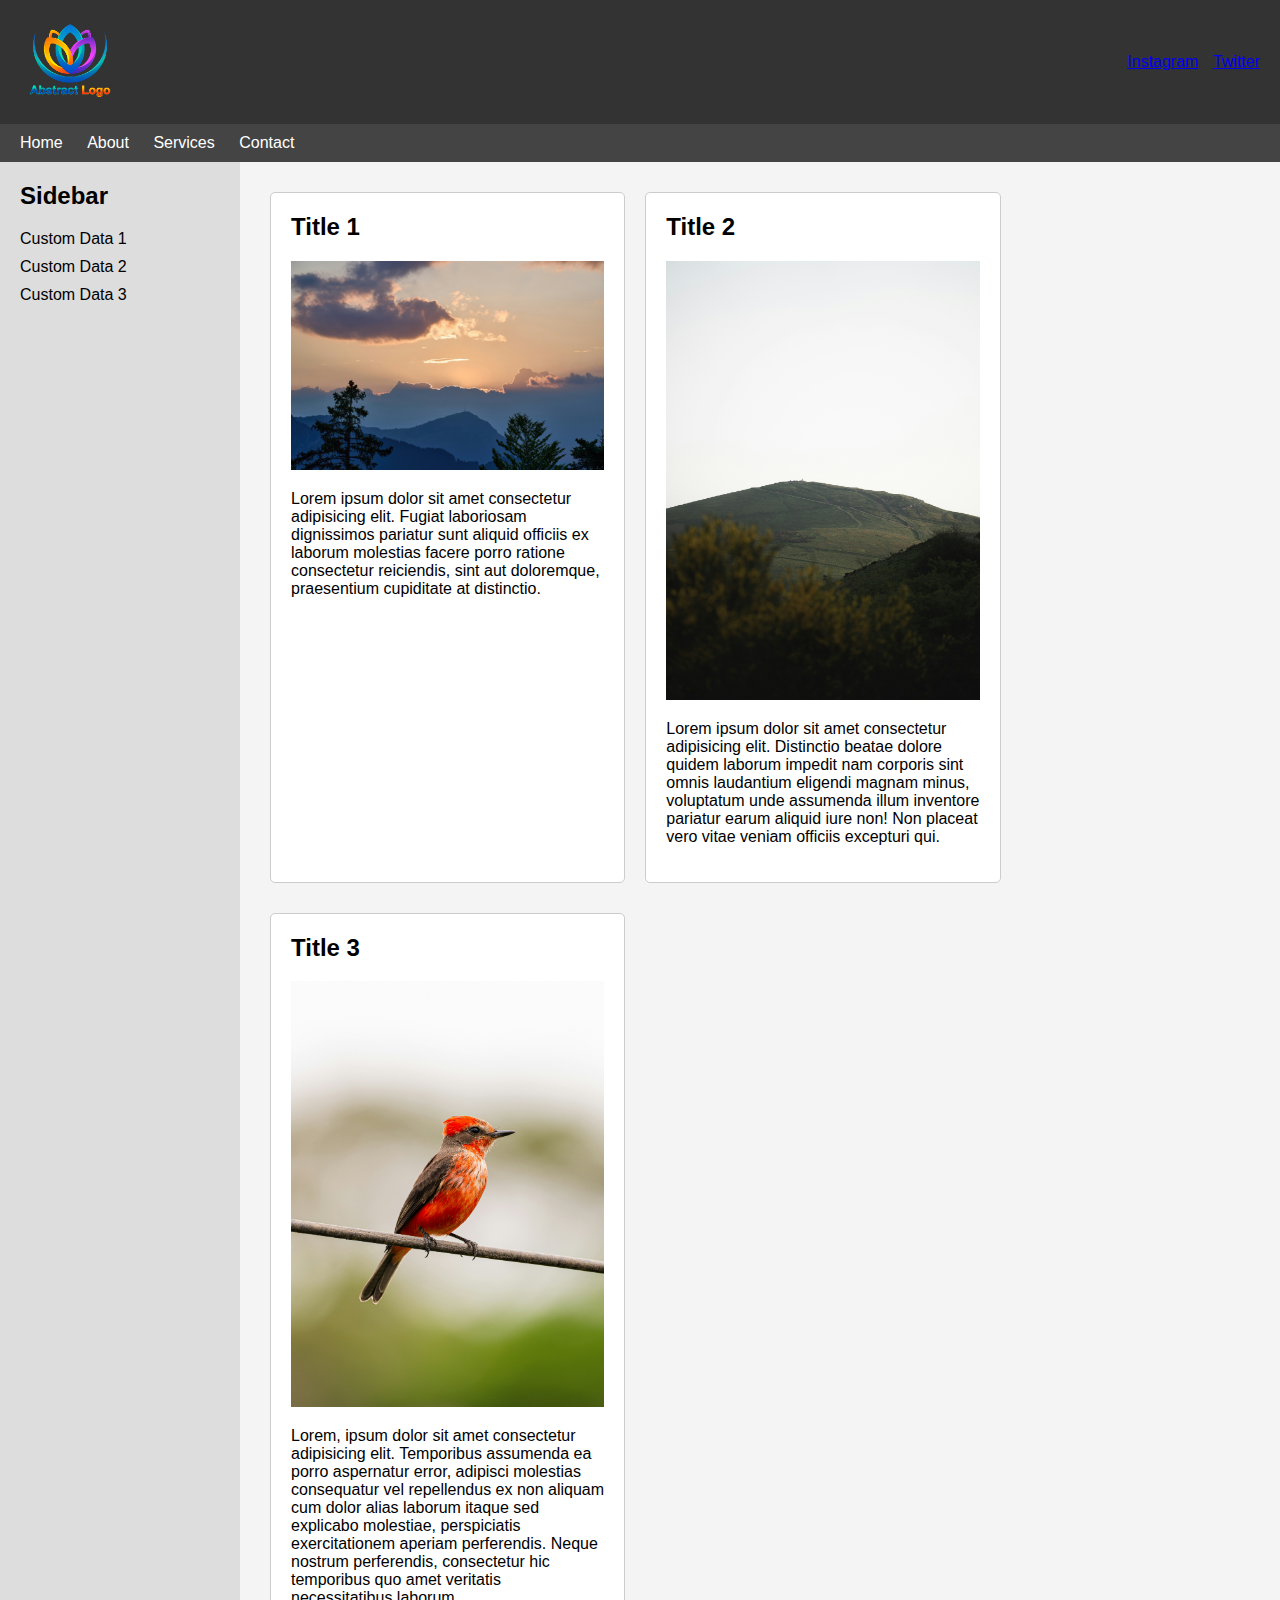
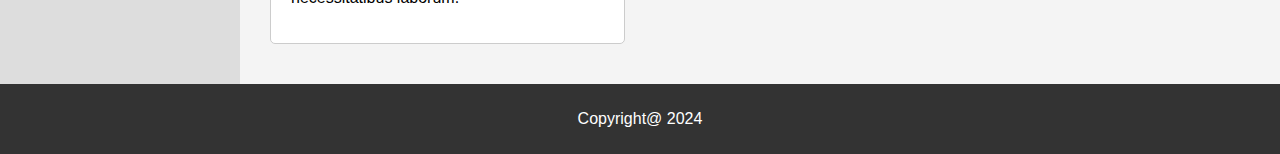
<file: HTML and CSS Assignment/index.html>
<!DOCTYPE html>
<html lang="en">
<head>
    <meta charset="UTF-8">
    <meta name="viewport" content="width=device-width, initial-scale=1.0">
    <title>Sample Webpage</title>
    <link rel="stylesheet" href="style.css">
</head>
<body>
    <header>
        <div class="logo">
            <img src="/HTML and CSS Assignment/assets/logo.png" alt="Logo">
        </div>
        <div class="social-links">
            <a href="https://www.flaticon.com/free-icons/instagram" title="instagram icons">Instagram</a>
            <a href="https://www.flaticon.com/free-icons/tweet" title="tweet icons">Twitter</a>
        </div>
    </header>
    <nav>
        <ul>
            <li><a href="#home">Home</a></li>
            <li><a href="#about">About</a></li>
            <li><a href="#services">Services</a></li>
            <li><a href="#contact">Contact</a></li>
        </ul>
    </nav>
    <div class="container">
        <aside>
            <h2>Sidebar</h2>
            <ul>
                <li>Custom Data 1</li>
                <li>Custom Data 2</li>
                <li>Custom Data 3</li>
            </ul>
        </aside>
        <main>
            <div class="box">
                <h2>Title 1</h2>
                <img src="/HTML and CSS Assignment/assets/Image1.jpg" alt="Image 1">
                <p>Lorem ipsum dolor sit amet consectetur adipisicing elit. Fugiat laboriosam dignissimos pariatur sunt aliquid officiis ex laborum molestias facere porro ratione consectetur reiciendis, sint aut doloremque, praesentium cupiditate at distinctio.</p>
            </div>
            <div class="box">
                <h2>Title 2</h2>
                <img src="/HTML and CSS Assignment/assets/Image2.jpg" alt="Image 2">
                <p>Lorem ipsum dolor sit amet consectetur adipisicing elit. Distinctio beatae dolore quidem laborum impedit nam corporis sint omnis laudantium eligendi magnam minus, voluptatum unde assumenda illum inventore pariatur earum aliquid iure non! Non placeat vero vitae veniam officiis excepturi qui.</p>
            </div>
            <div class="box">
                <h2>Title 3</h2>
                <img src="/HTML and CSS Assignment/assets/Image3.jpg" alt="Image 3">
                <p>Lorem, ipsum dolor sit amet consectetur adipisicing elit. Temporibus assumenda ea porro aspernatur error, adipisci molestias consequatur vel repellendus ex non aliquam cum dolor alias laborum itaque sed explicabo molestiae, perspiciatis exercitationem aperiam perferendis. Neque nostrum perferendis, consectetur hic temporibus quo amet veritatis necessitatibus laborum.</p>
            </div>
        </main>
    </div>
    <footer>
        <p>Copyright@ 2024</p>
    </footer>
</body>
</html>
</file>
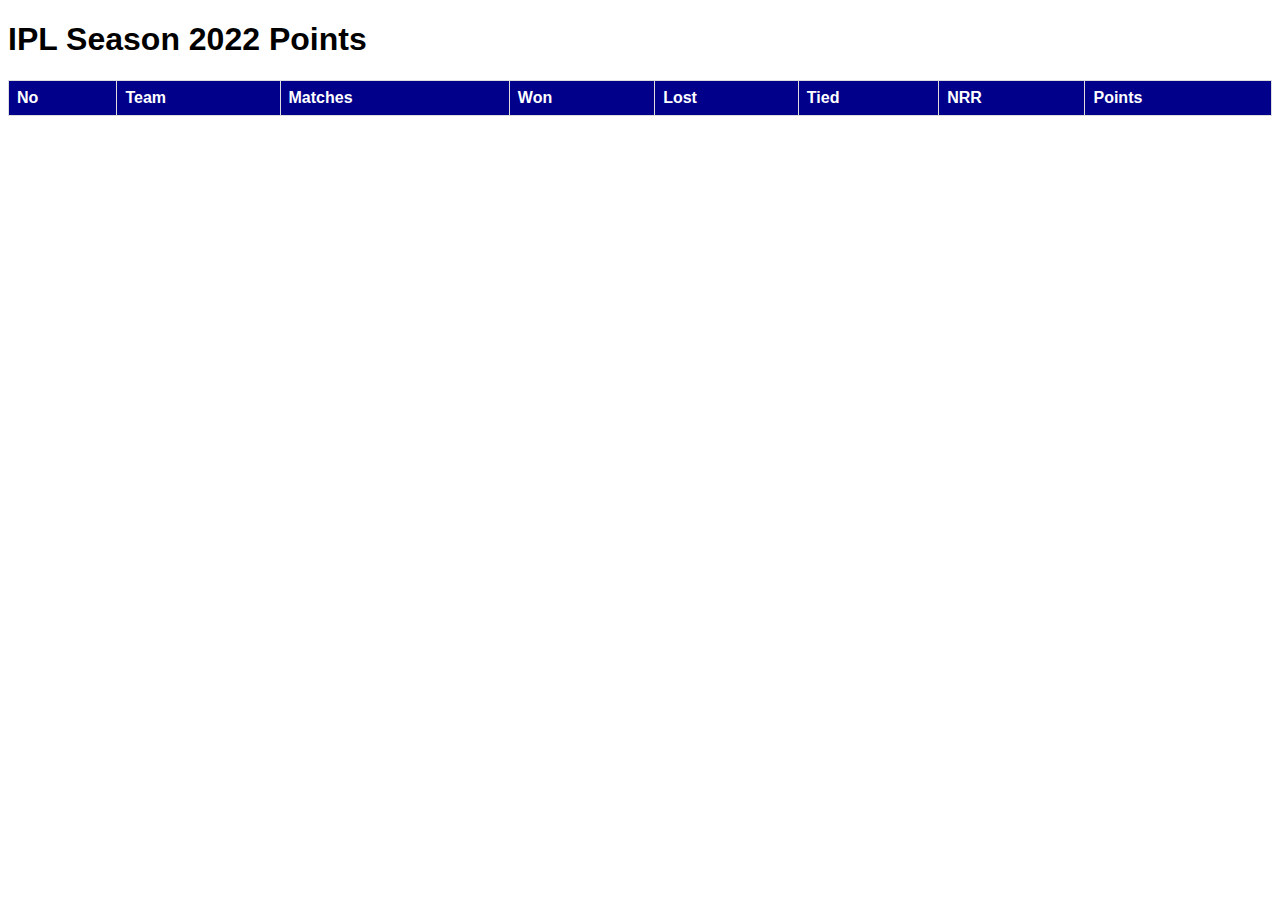
<file: JS Assignment-08 - IPL Points Table/index.html>
<!DOCTYPE html>
<html lang="en">
<head>
  <meta charset="UTF-8">
  <meta http-equiv="X-UA-Compatible" content="IE=edge">
  <meta name="viewport" content="width=device-width, initial-scale=1.0">
  <link rel="stylesheet" href="style.css">
  <title>IPL SEASON 2022</title>
</head>
<body>
  <h1 class="title">IPL Season 2022 Points</h1>
  <table id="ipl-table">
    <thead>
      <tr>
        <th>No</th>
        <th>Team</th>
        <th>Matches</th>
        <th>Won</th>
        <th>Lost</th>
        <th>Tied</th>
        <th>NRR</th>
        <th>Points</th>
      </tr>
    </thead>
    <tbody id="table-body">
      
    </tbody>
  </table>
  <script src="script.js"></script>
</body>
</html>
</file>
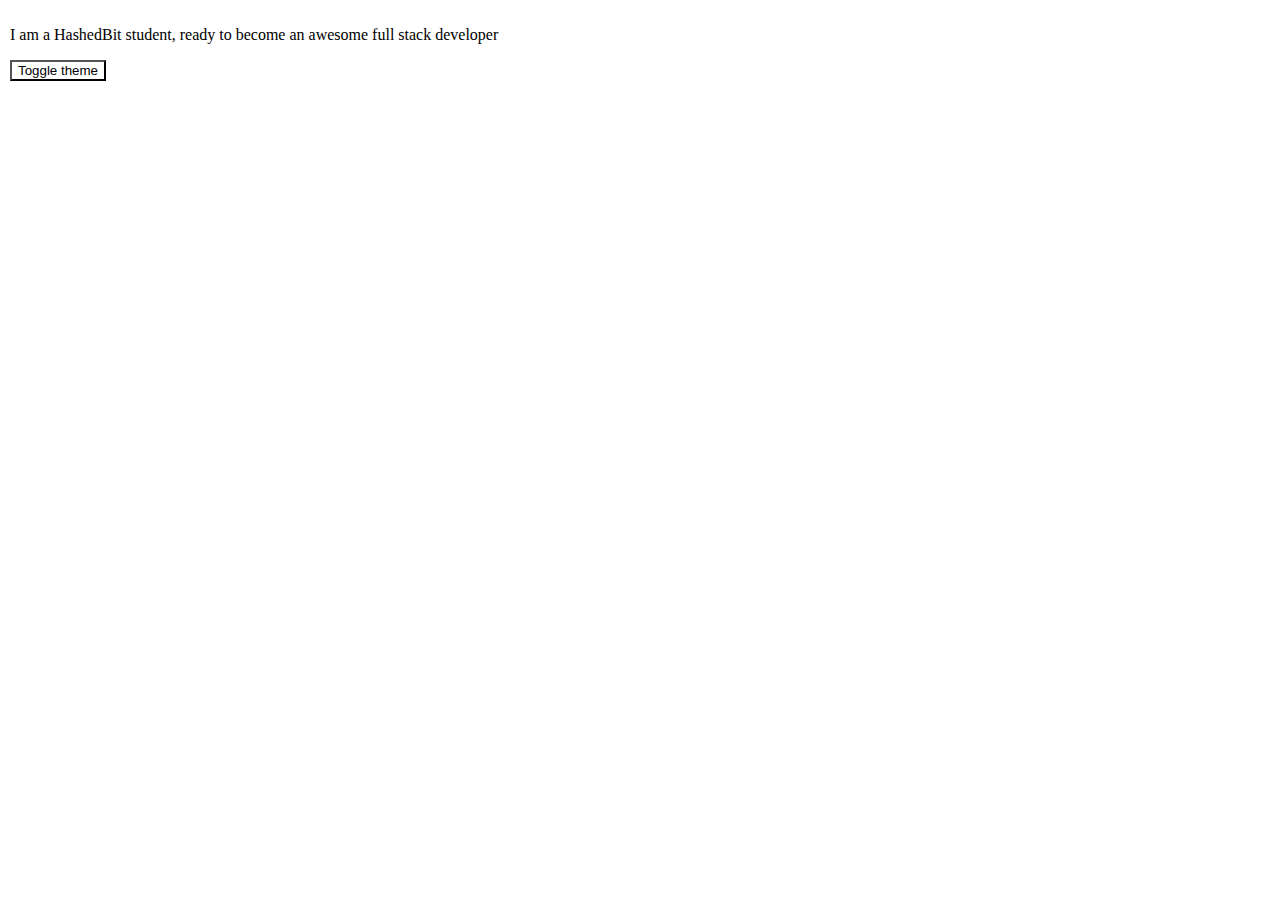
<file: JS Assignment-04 - DOM/Question-01 - Dark Theme/index.html>
<!DOCTYPE html>
<html lang="en">
<head>
    <meta charset="UTF-8">
    <meta name="viewport" content="width=device-width, initial-scale=1.0">
    <title>Document</title>
    <link rel="stylesheet" href="style.css">
</head>
<body>
    <div id="app" class="day">
        <p>I am a HashedBit student, ready to become an awesome full stack developer</p>
        <button onclick="swapTheme()" id="swap" class="button_day">Toggle theme</button>
    </div>
</body>
<script src="script.js"></script>
</html>
</file>
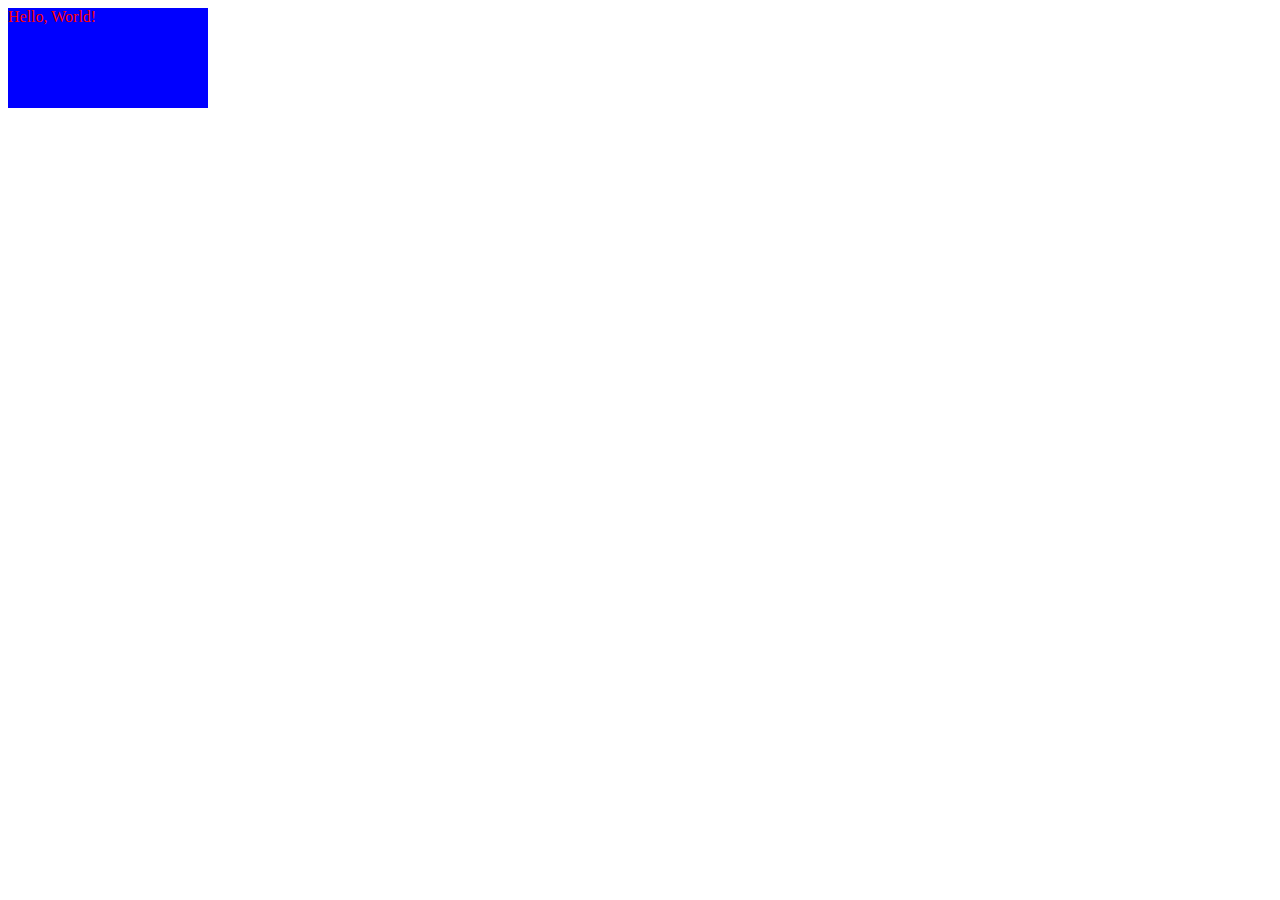
<file: JS Assignment-04 - DOM/Question-02 - Div Creation/index.html>
<!DOCTYPE html>
<html lang="en">
<head>
    <meta charset="UTF-8">
    <meta name="viewport" content="width=device-width, initial-scale=1.0">
    <title>Document</title>
</head>
<body>
    <div id="container">
        
    </div>
</body>
<script src="script.js"></script>
</html>
</file>
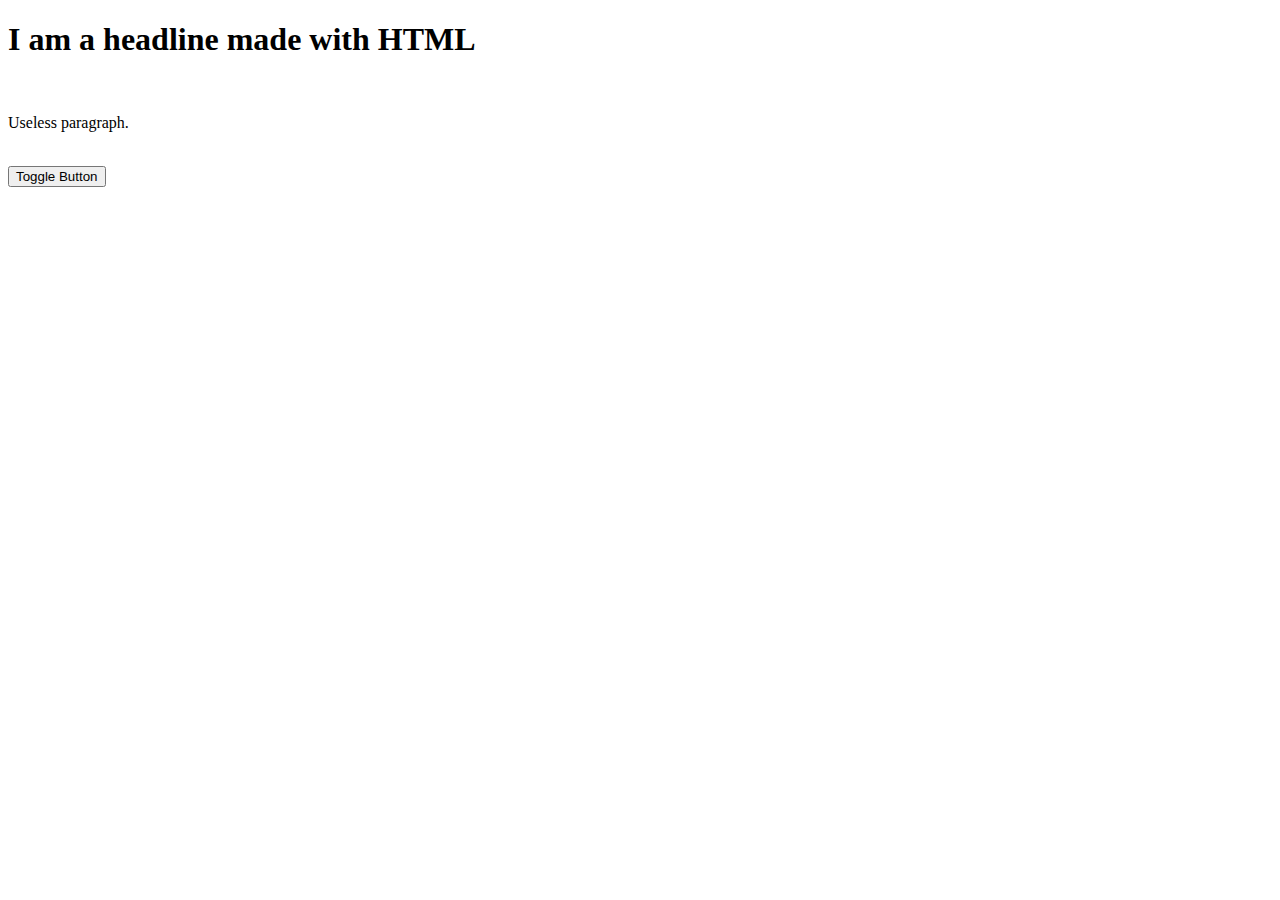
<file: JS Assignment-04 - DOM/Question-03 - Hide Show Para/index.html>
<!DOCTYPE html>
<html lang="en">
  <head>
    <meta charset="UTF-8" />
    <meta name="viewport" content="width=device-width, initial-scale=1.0" />
    <title>Document</title>
  </head>
  <body>
    <h1>I am a headline made with HTML</h1>
    <br />
    <p id="useless-paragraph">Useless paragraph.</p>
    <br />
    <button onclick="toggleVisibility()">Toggle Button</button>
  </body>
  <script src="script.js"></script>
</html>
</file>
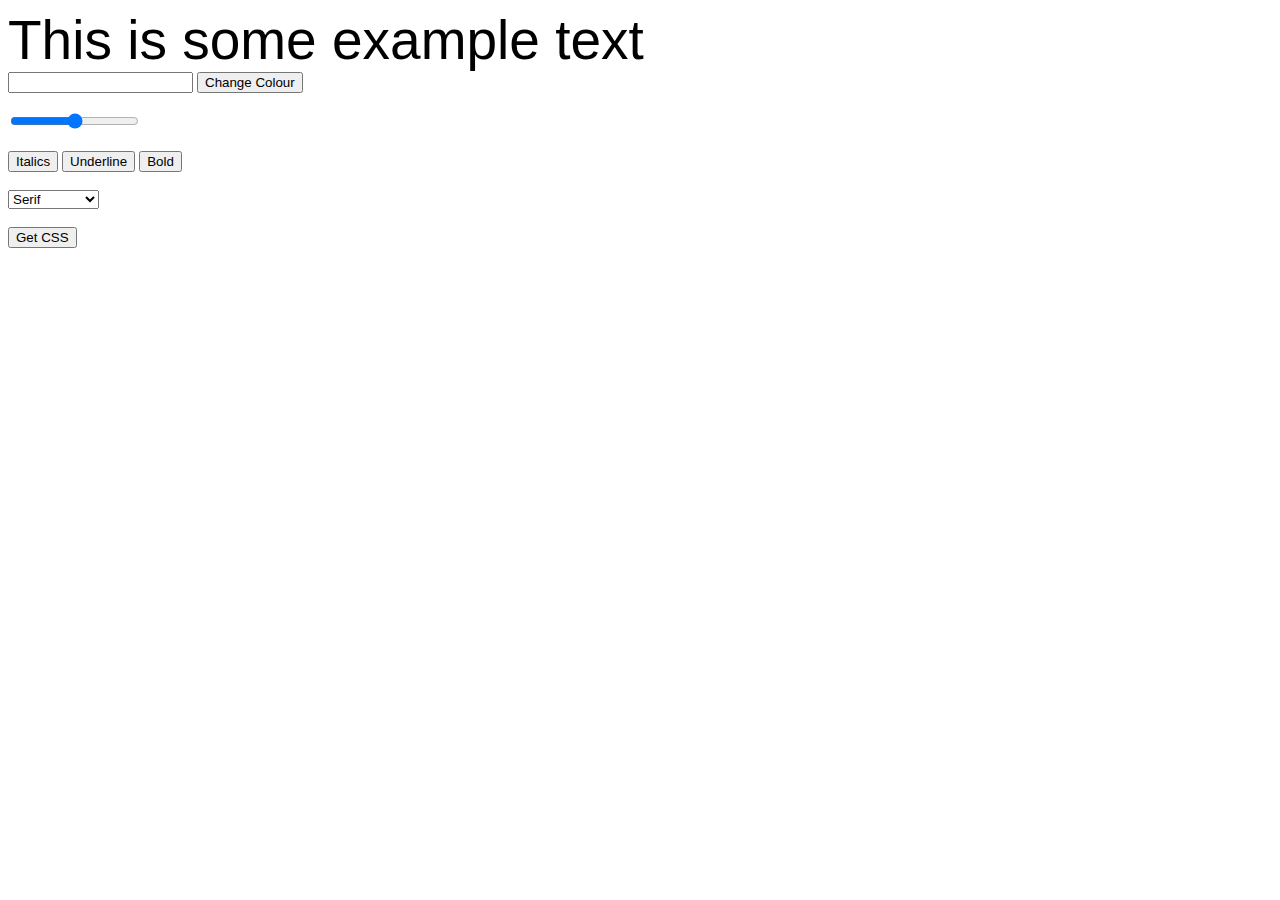
<file: JS Assignment-04 - DOM/Question-04 - Dynamic - CSS/index.html>
<!DOCTYPE html>
<html lang="en">
  <head>
    <meta charset="UTF-8" />
    <meta name="viewport" content="width=device-width, initial-scale=1.0" />
    <title>Document</title>
    <link rel="stylesheet" href="style.css">
  </head>
  <body>
    <div class="text-here" id="text-container">This is some example text</div>

    <input type="text" id="colorbox" />

    <button id="colorchange">Change Colour</button>

    <br /><br />

    <input type="range" id="fontsize" min="10" max="100" value="55" />
    <br /><br />

    <button id="italic" class="stylebt">Italics</button>
    <button id="underline" class="stylebt">Underline</button>
    <button id="bold" class="stylebt">Bold</button>

    <br /><br />

    <select id="list">
      <option value="serif">Serif</option>
      <option value="sans-serif">Sans-Serif</option>
      <option value="monospace">Monospace</option>
      <option value="cursive">Cursive</option>
      <option value="fantasy">Fantasy</option>
    </select>

    <br /><br />

    <button id="getstyle">Get CSS</button>

    <br /><br />
    <p id="css-props"></p>
  </body>
  <script src="script.js"></script>
</html>
</file>
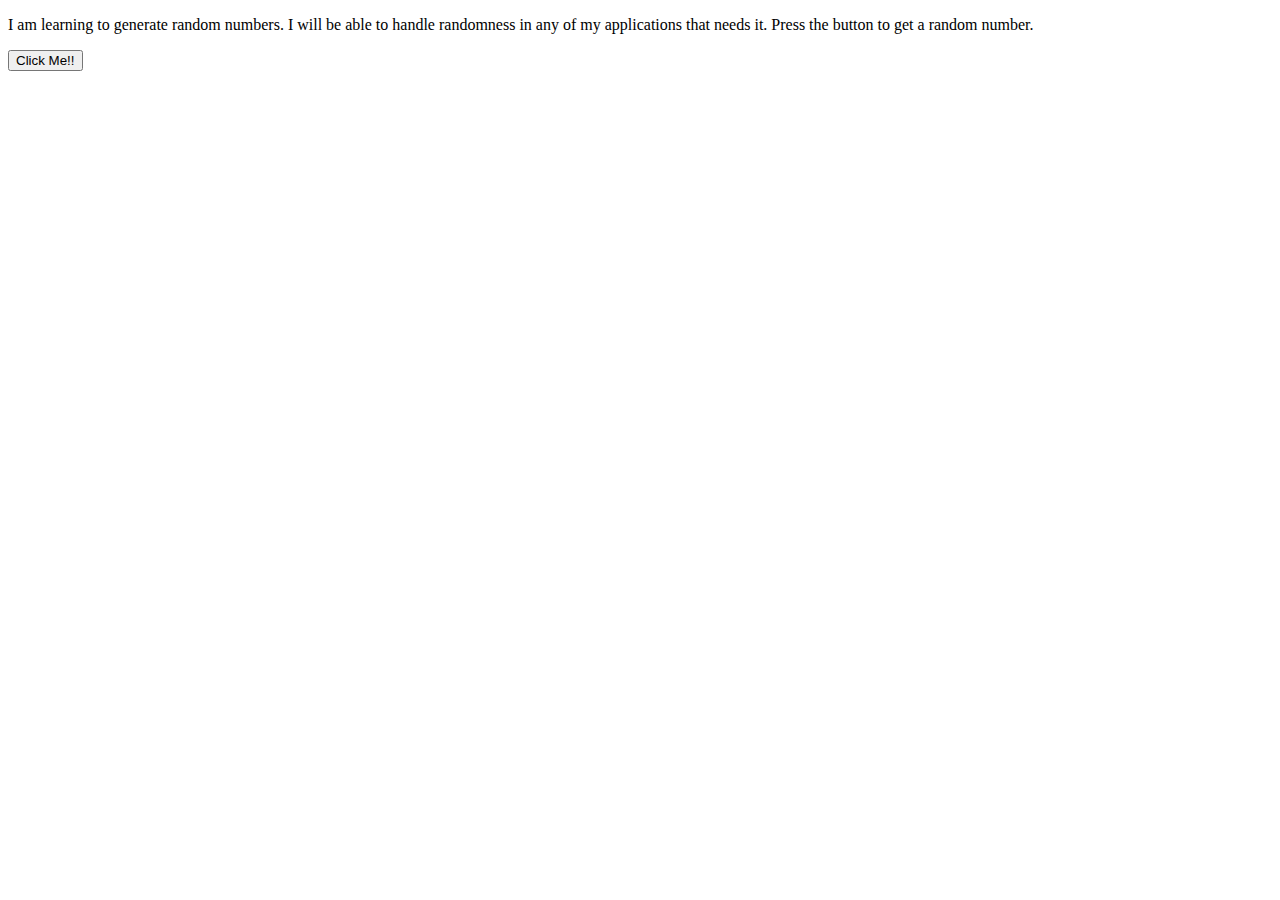
<file: JS Assignment-05 - DOM/Question-01 - Hot or Cold/index.html>
<!DOCTYPE html>
<html lang="en">
  <head>
    <meta charset="UTF-8" />
    <meta name="viewport" content="width=device-width, initial-scale=1.0" />
    <title>Document</title>
  </head>
  <body>
    <p id="main">
      I am learning to generate random numbers. I will be able to handle
      randomness in any of my applications that needs it. Press the button to
      get a random number.
    </p>

    <button id="btn" onclick="displayRandomNumber()">Click Me!!</button>

    <p id="num"></p>

    <div id="feedback"></div>
  </body>
  <script src="script.js"></script>
</html>
</file>
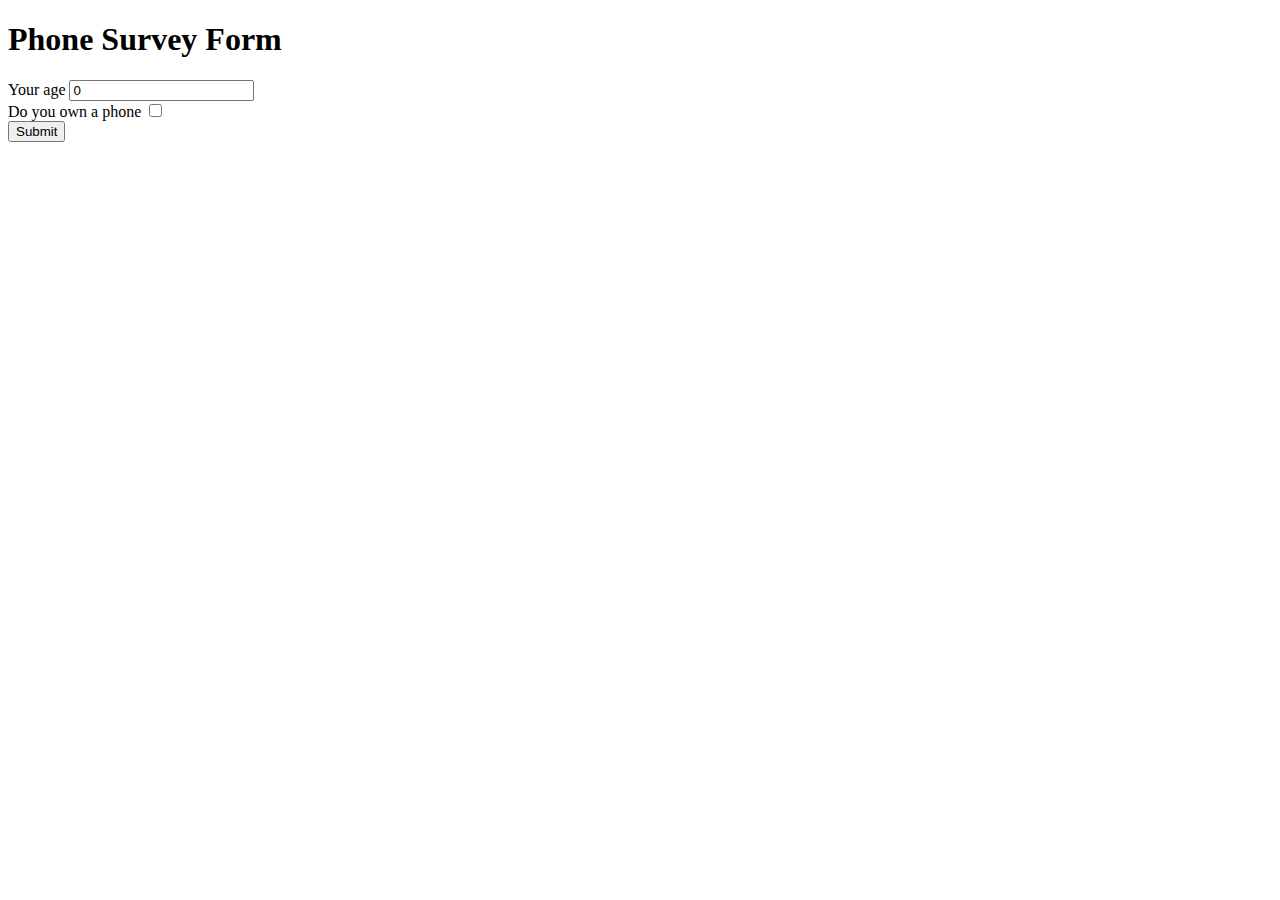
<file: JS Assignment-05 - DOM/Question-02 - JS Validation - Phone Survey Form/index.html>
<!DOCTYPE html>
<html lang="en">
<head>
    <meta charset="UTF-8">
    <meta name="viewport" content="width=device-width, initial-scale=1.0">
    <title>HashedBit Assignment</title>
</head>
<body>
    <h1>Phone Survey Form</h1>
    <form onsubmit="handleSubmit(event)">
        <label for="age">Your age</label>
        <input type="number" id="q_age" min="0" oninput="ageChange(event)" value="0">
        <br>
        <label for="q_owns_phone">Do you own a phone</label>
        <input type="checkbox" id="q_owns_phone">
        <br>

        <button type="submit">Submit</button>
    </form>
    <div id="errors-holder"></div>
    <div id="result-holder"></div>
</body>
<script src="script.js"></script>
</html>
</file>
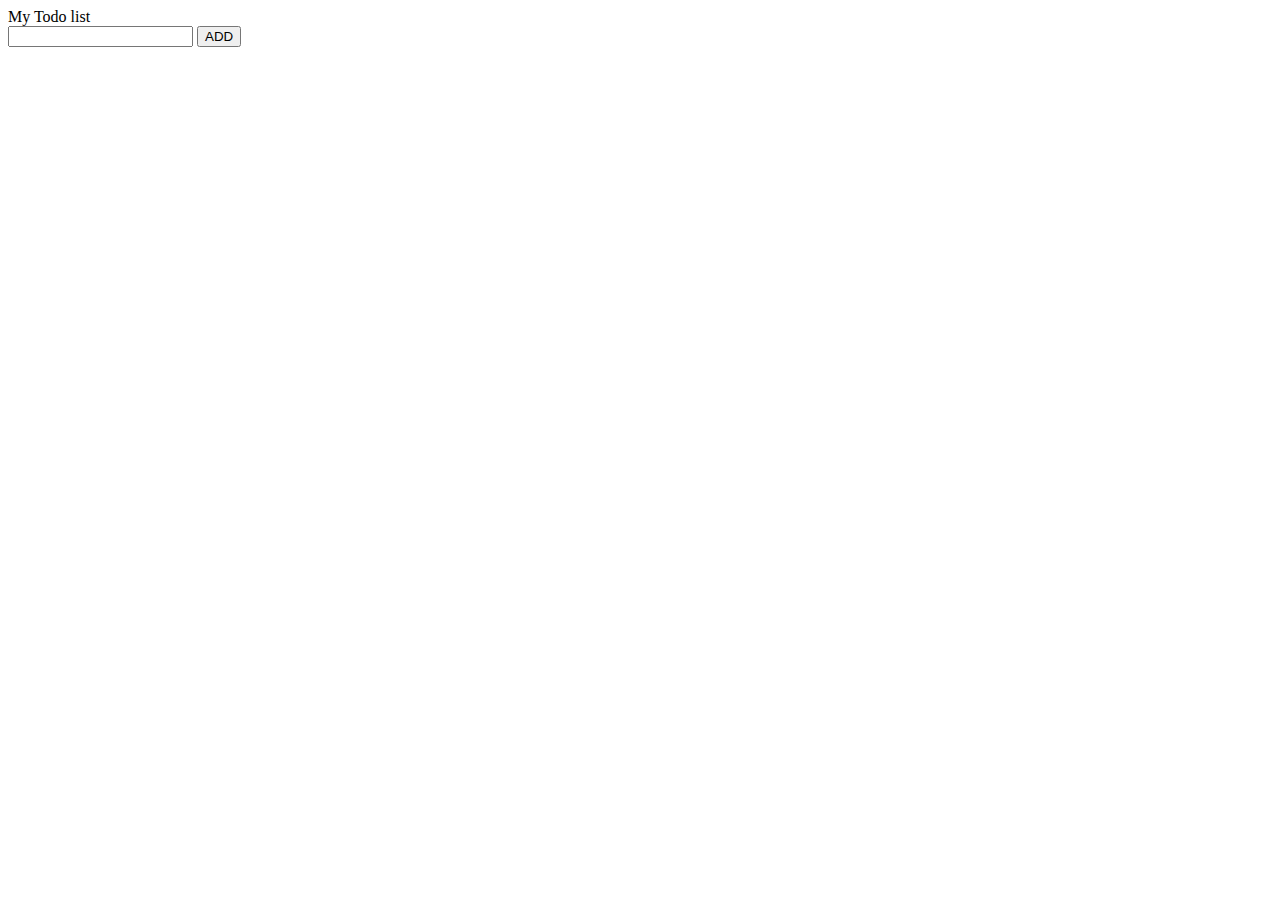
<file: JS Assignment-05 - DOM/Question-03 - Todo List/index.html>
<!DOCTYPE html>
<html lang="en">
<head>
    <meta charset="UTF-8">
    <meta name="viewport" content="width=device-width, initial-scale=1.0">
    <title>Document</title>
    <link rel="stylesheet" href="style.css">
</head>
<body>
    <header>My Todo list</header>
    <form onsubmit="submitfn(event)">
        <div>
            <input type="text" class="todo-input">
            <button type="submit" class="todo-button">ADD</button>
        </div>
    </form>

    <div class="todo-container">
        <ul class="todo-list">
            
        </ul>
    </div>
</body>
<script src="script.js"></script>
</html>
</file>
<file: HTML and CSS Assignment/style.css>
body {
    font-family: Arial, sans-serif;
    margin: 0;
    padding: 0;
}

header {
    display: flex;
    justify-content: space-between;
    align-items: center;
    background-color: #333;
    color: white;
    padding: 10px 20px;
}

.logo img {
    max-width: 100px;
}

.social-links a {
    margin-left: 10px;
}

nav {
    background-color: #444;
    padding: 10px 20px;
}

nav ul {
    list-style-type: none;
    margin: 0;
    padding: 0;
}

nav ul li {
    display: inline;
    margin-right: 20px;
}

nav ul li a {
    color: white;
    text-decoration: none;
}

aside {
    background-color: #ddd;
    width: 200px;
    padding: 10px;
}

main {
    display: flex;
    flex-wrap: wrap;
    padding: 20px;
}

.box {
    background-color: #f4f4f4;
    border: 1px solid #ccc;
    border-radius: 5px;
    width: calc(33.33% - 20px);
    margin: 10px;
    padding: 20px;
}

.box h2 {
    margin-top: 0;
}

.box img {
    max-width: 100%;
    height: auto;
}

footer {
    background-color: #333;
    color: white;
    text-align: center;
    padding: 20px;
}

/* Styles for the sidebar */
aside {
    background-color: #ddd;
    width: 200px;
    padding: 20px;
}

aside h2 {
    margin-top: 0;
}

aside ul {
    list-style-type: none;
    padding: 0;
}

aside ul li {
    margin-bottom: 10px;
}

/* Styles for the main content */
.container {
    display: flex;
}

main {
    flex: 1;
    padding: 20px;
    background-color: #f4f4f4;
}

.box {
    background-color: #fff;
    border: 1px solid #ccc;
    border-radius: 5px;
    margin-bottom: 20px;
    padding: 20px;
}

.box h2 {
    margin-top: 0;
}

.box img {
    max-width: 100%;
    height: auto;
}

/* Styles for header and footer */
header, footer {
    background-color: #333;
    color: white;
    padding: 10px 20px;
}

.logo img {
    max-width: 100px;
}

.social-links a {
    margin-left: 10px;
}

nav {
    background-color: #444;
    padding: 10px 20px;
}

nav ul {
    list-style-type: none;
    margin: 0;
    padding: 0;
}

nav ul li {
    display: inline;
    margin-right: 20px;
}

nav ul li a {
    color: white;
    text-decoration: none;
}
</file>
<file: JS Assignment-08 - IPL Points Table/style.css>
body {
    font-family: Arial, sans-serif;
  }
  
  table {
    width: 100%;
    border-collapse: collapse;
  }
  
  th, td {
    border: 1px solid #dddddd;
    padding: 8px;
    text-align: left;
  }
  
  th {
    background-color: #00008b;
    color: #ffffff;
  }
  
  tbody tr:nth-child(even) td {
    background-color: #f2f2f2;
  }
  
  tbody tr:last-child td {
    background-color: #d1d1d1;
  }
</file>
<file: JS Assignment-04 - DOM/Question-01 - Dark Theme/style.css>
.day {
    background-color: white;
    color: black;
}

.night {
    background-color: black;
    color: gold;
}

.button_night {
    background-color: darkblue;
    color: white;
}

.button_day{
    background-color: white;
    color: black;
}

html, body {
    margin: 0px;
    height: 100%;
}

#app {
    height: 100%;
    padding: 10px;
}
</file>
<file: JS Assignment-04 - DOM/Question-04 - Dynamic - CSS/style.css>
.text-here {
    font-size: 55px;
    font-family: sans-serif;
    color: black;
    text-decoration: none;
    font-style: normal;
    font-weight: normal;
    line-height: normal;
    text-align: left;
    letter-spacing: normal;
    word-spacing: normal;
}
</file>
<file: JS Assignment-05 - DOM/Question-03 - Todo List/style.css>
.strike {
    text-decoration: line-through solid rgb(0, 0, 0);
}
</file>
